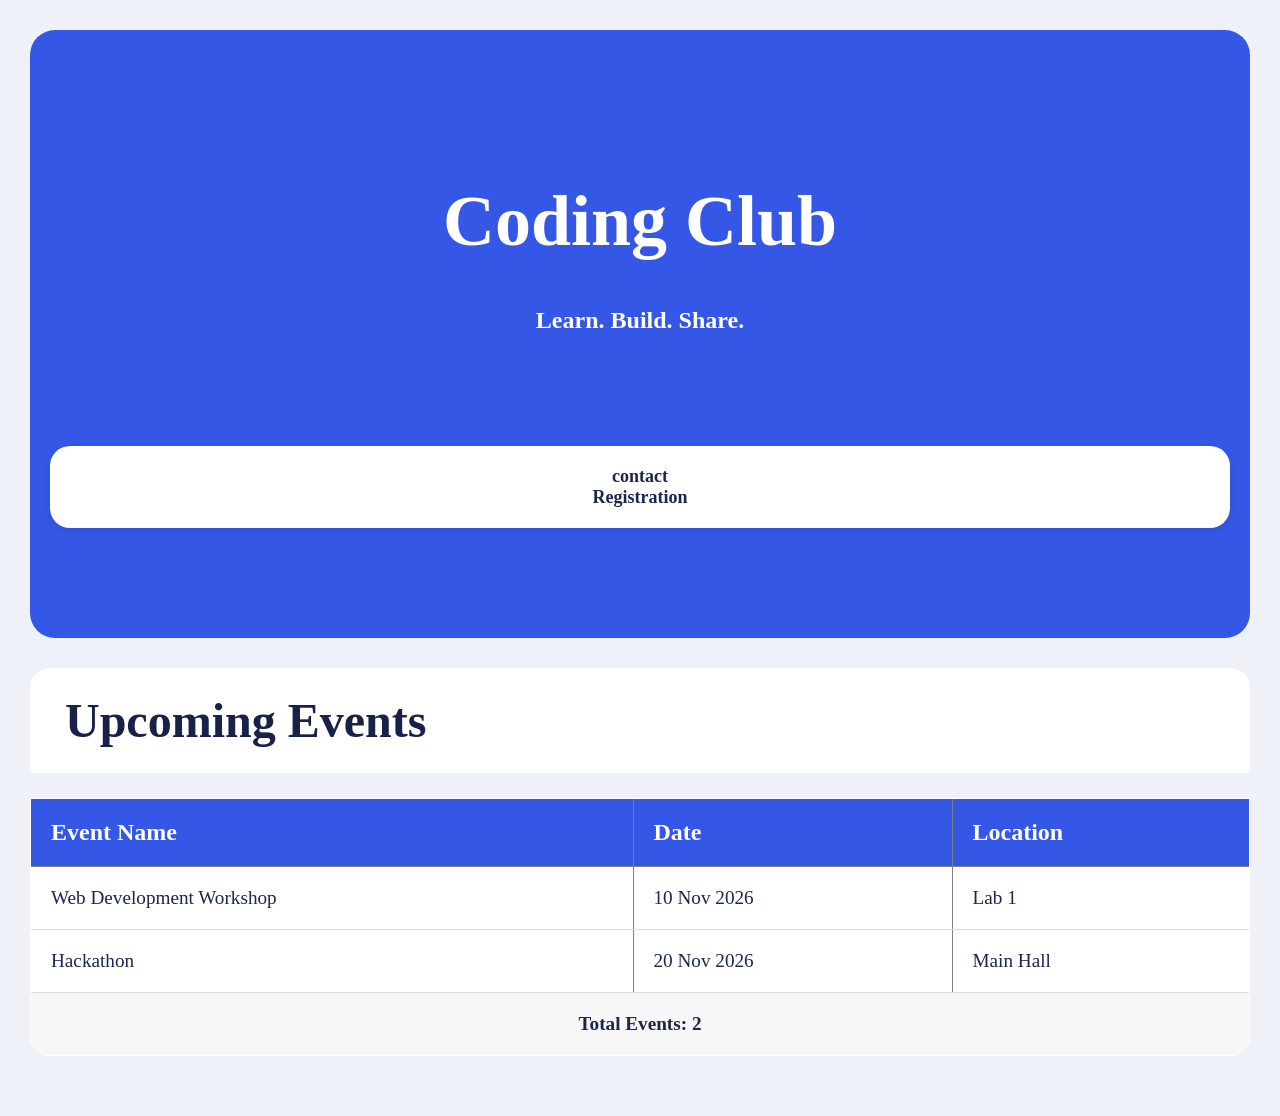
<file: index.html>
<!DOCTYPE html>
<html lang="en">
<head>
    <meta charset="UTF-8">
    <meta name="viewport" content="width=device-width, initial-scale=1.0">
    <meta name="description" content="Coding Club Website">
    <meta name="keywords" content="Coding Club, Programming, Events">
    <link rel="stylesheet" href="style.css">
    <title>Coding Club - Home</title>

</head>
<body>

    <header>
        <h1>
    Coding Club
    <br>
    <span style="font-size:24px;">Learn. Build. Share.</span>
</h1>

        <nav>
            <a href="conatct.html">contact</a>
            <br>
            <a href="register.html">Registration</a>
            
        </nav>
        <hr>
    </header>
    <h2>Upcoming Events</h2>

    <table border="1" cellpadding="10">
        <thead>
            <tr>
                <th>Event Name</th>
                <th>Date</th>
                <th>Location</th>
            </tr>
        </thead>

        <tbody>
            <tr>
                <td>Web Development Workshop</td>
                <td>10 Nov 2026</td>
                <td>Lab 1</td>
            </tr>
            <tr>
                <td>Hackathon</td>
                <td>20 Nov 2026</td>
                <td>Main Hall</td>
            </tr>
            
        </tbody>

        <tfoot>
            <tr>
                <td colspan="3">Total Events: 2</td>
            </tr>
        </tfoot>
    </table>

</body>
</html>
</file>
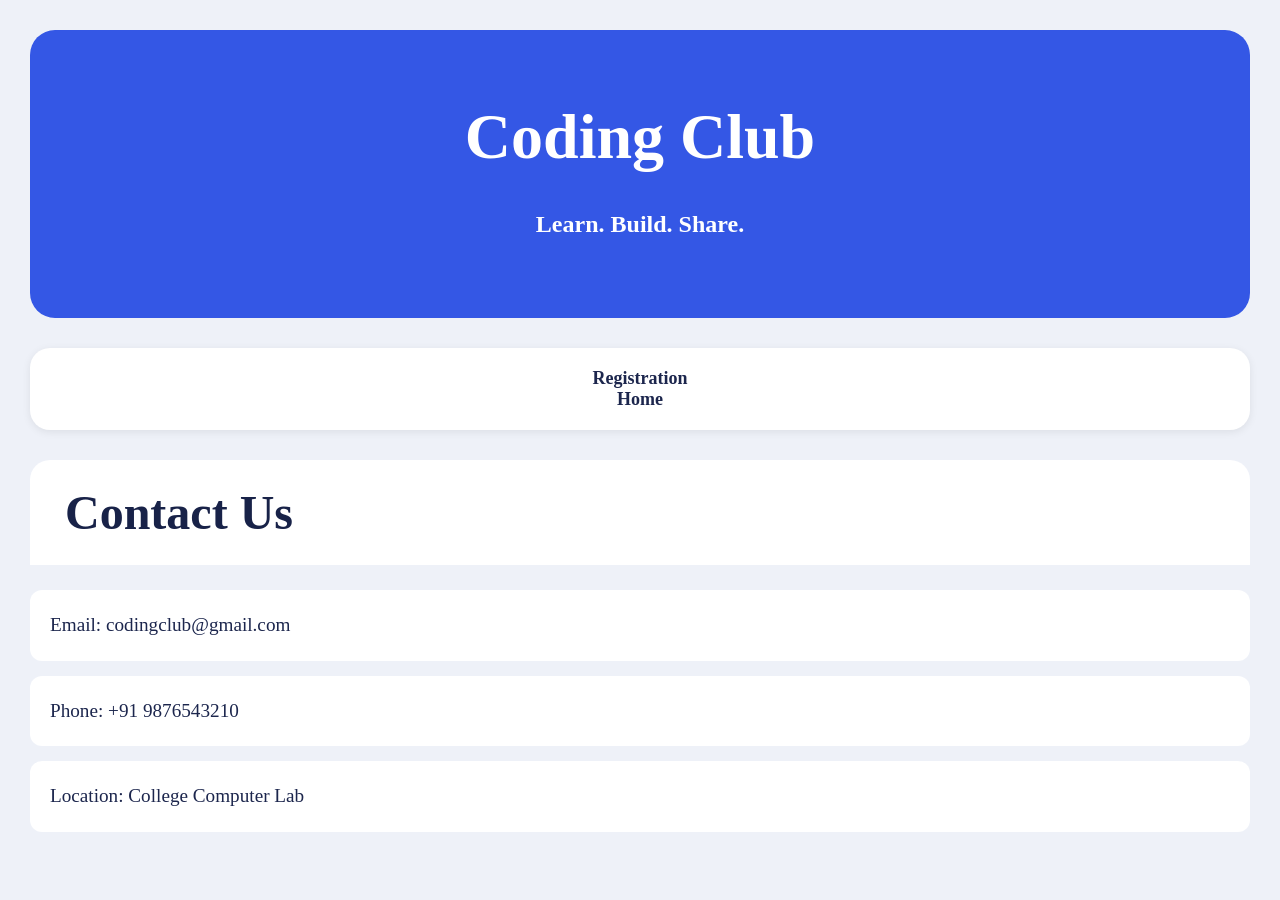
<file: conatct.html>
<!DOCTYPE html>
<html lang="en">
<head>
    <meta charset="UTF-8">
    <meta name="viewport" content="width=device-width, initial-scale=1.0">
    <meta name="description" content="Contact Coding Club">
    <link rel="stylesheet" href="style.css">
    <title>Contact</title>
    
</head>
<body>

    <h1>
    Coding Club
    <br>
    <span style="font-size:24px;">Learn. Build. Share.</span>
</h1>

    <nav>
        <a href="register.html">Registration</a>
        <br>
        <a href="index.html">Home</a>
        
    </nav>

    <hr>

    <h2>Contact Us</h2>

    <p>Email: codingclub@gmail.com</p>
    <p>Phone: +91 9876543210</p>
    <p>Location: College Computer Lab</p>

</body>
</html>
</file>
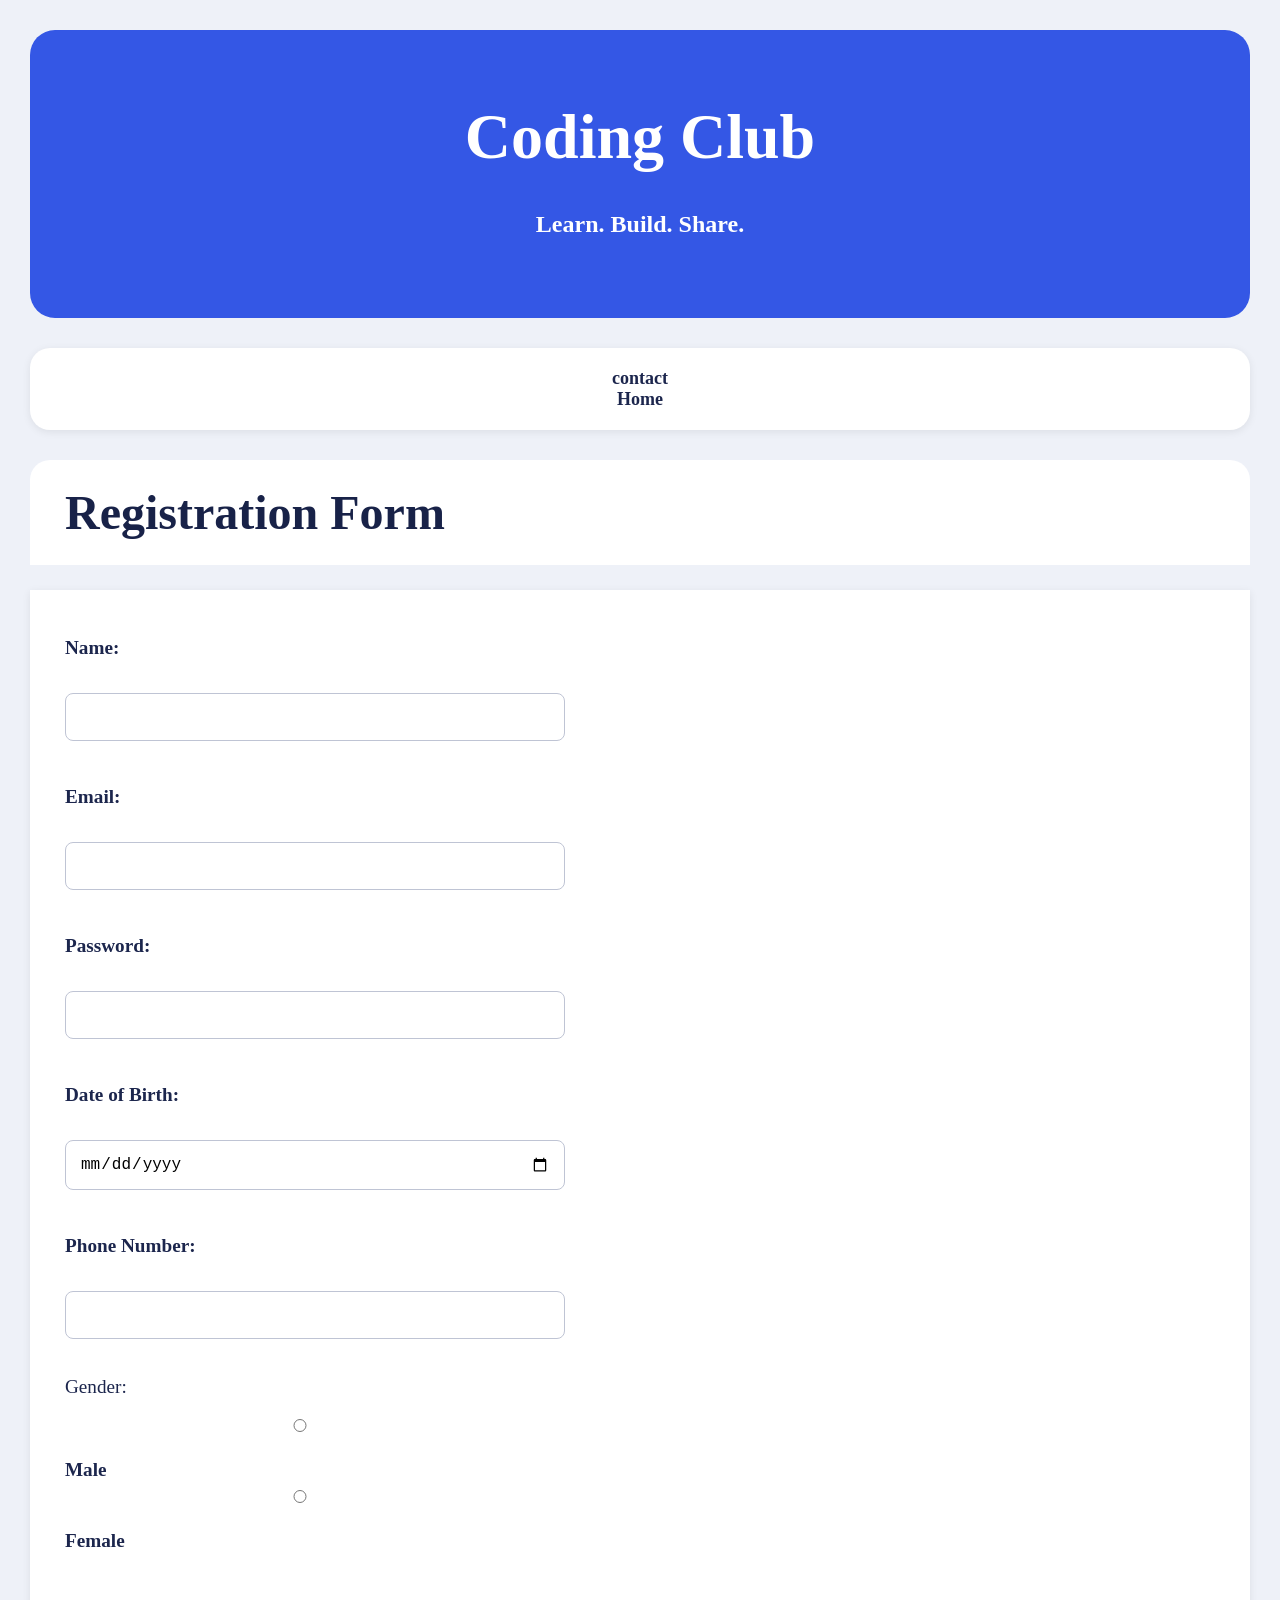
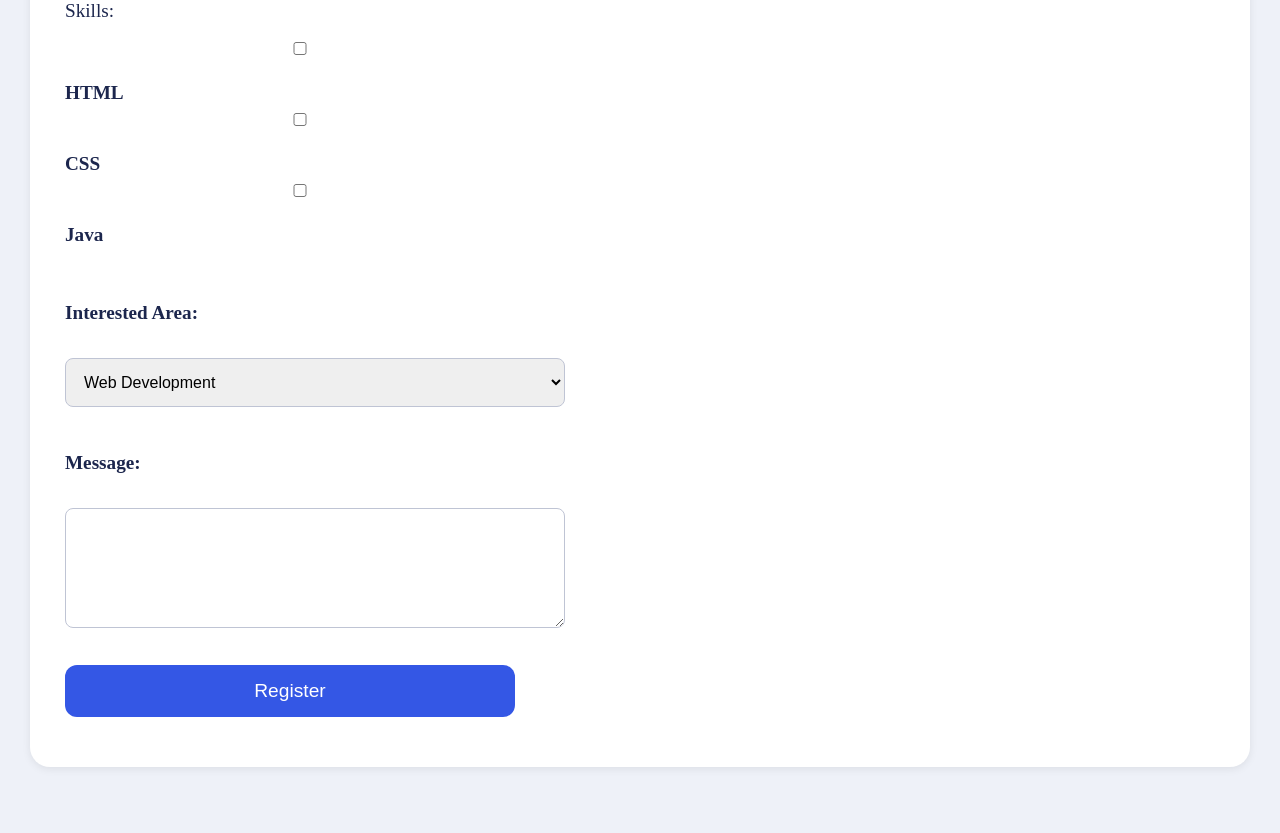
<file: register.html>
<!DOCTYPE html>
<html lang="en">
<head>
    <meta charset="UTF-8">
    <meta name="viewport" content="width=device-width, initial-scale=1.0">
    <meta name="description" content="Registration Form">
    <link rel="stylesheet" href="style.css">
    <title>Register</title>
</head>
<body>

    <h1>
    Coding Club
    <br>
    <span style="font-size:24px;">Learn. Build. Share.</span>
</h1>

    <nav>
        <a href="conatct.html">contact</a>
        <br>
        <a href="index.html">Home</a>
        
    </nav>

    <hr>

    <h2>Registration Form</h2>

    <form>

        <label for="name">Name:</label><br>
        <input type="text" id="name" required><br><br>

        <label for="email">Email:</label><br>
        <input type="email" id="email" required><br><br>

        <label for="password">Password:</label><br>
        <input type="password" id="password" required><br><br>

        <label for="date">Date of Birth:</label><br>
        <input type="date" id="date"><br><br>

        <label for="phone">Phone Number:</label><br>
        <input type="tel" id="phone"><br><br>

        <p>Gender:</p>
        <input type="radio" name="gender" id="male">
        <label for="male">Male</label>

        <input type="radio" name="gender" id="female">
        <label for="female">Female</label><br><br>

        <p>Skills:</p>
        <input type="checkbox" id="html">
        <label for="html">HTML</label>

        <input type="checkbox" id="css">
        <label for="css">CSS</label>

        <input type="checkbox" id="java">
        <label for="java">Java</label><br><br>

        <label for="course">Interested Area:</label><br>
        <select id="course">
            <option>Web Development</option>
            <option>Java Programming</option>
            <option>Python Programming</option>
            <option>Data Science</option>
        </select>

        <br><br>

        <label for="message">Message:</label><br>
        <textarea id="message" rows="5" cols="30"></textarea>

        <br><br>

        <input type="submit" value="Register">

    </form>

</body>
</html>
</file>
<file: style.css>
/* Reset */
*{
    margin:0;
    padding:0;
    box-sizing:border-box;
}

/* Page */
body{
    font-family: Georgia, "Times New Roman", serif;
    background:#eef1f8;
    padding:30px;
    color:#1d274d;
}

/* Banner */
h1{
    background:#345be7;
    color:white;
    text-align:center;
    padding:80px 20px;
    border-radius:25px;
    font-size:70px;
    margin-bottom:30px;
}

/* Subtitle */
.tagline{
    display:block;
    font-size:24px;
    margin-top:15px;
}

/* Navigation */
nav{
    background:white;
    border-radius:20px;
    padding:20px;
    margin-bottom:30px;
    box-shadow:0 2px 10px rgba(0,0,0,0.08);
}

nav a{
    text-decoration:none;
    color:#1d274d;
    font-size:20px;
    font-weight:bold;
    margin-right:25px;
}

nav a:hover{
    color:#345be7;
}

/* Sections */
section,
form,
.contact-box{
    background:white;
    padding:35px;
    border-radius:20px;
    margin-bottom:30px;
    box-shadow:0 2px 10px rgba(0,0,0,0.08);
}

/* Headings */
h2{
    font-size:48px;
    margin-bottom:25px;
    color:#182248;
}

/* Table */
table{
    width:100%;
    border-collapse:collapse;
}

th{
    background:#345be7;
    color:white;
    padding:18px;
    text-align:left;
    font-size:22px;
}

td{
    padding:18px;
    border-bottom:1px solid #d7dbe8;
    font-size:20px;
}

/* Form */
label{
    display:block;
    margin-top:15px;
    margin-bottom:8px;
    font-size:22px;
}

input,
textarea{
    width:100%;
    max-width:450px;
    padding:15px;
    border:1px solid #bbb;
    border-radius:6px;
    font-size:18px;
    margin-bottom:15px;
}

/* Button */
button,
input[type="submit"]{
    background:#345be7;
    color:white;
    border:none;
    padding:15px 35px;
    font-size:20px;
    border-radius:12px;
    cursor:pointer;
}

button:hover,
input[type="submit"]:hover{
    background:#2349cf;
}

/* Contact Page */
p{
    font-size:22px;
    margin-bottom:15px;
    line-height:1.6;
}

/* Line */
hr{
    border:none;
    height:1px;
    background:#d4d7e3;
    margin:25px 0;
}

/* Mobile */
@media(max-width:768px){

    body{
        padding:15px;
    }

    h1{
        font-size:40px;
        padding:50px 15px;
    }

    h2{
        font-size:32px;
    }

    nav a{
        display:block;
        margin:10px 0;
    }
}

*{
    margin:0;
    padding:0;
    box-sizing:border-box;
}

body{
    background:#eef1f8;
    font-family:Georgia, serif;
    padding:35px;
    color:#1c264d;
}

header{
    background:#3458e5;
    border-radius:25px;
    text-align:center;
    padding:80px 20px;
    margin-bottom:30px;
}

header h1{
    color:white;
    font-size:72px;
}

.tagline{
    display:block;
    font-size:24px;
    margin-top:20px;
    color:white;
}

nav{
    background:white;
    margin-top:30px;
    border-radius:15px;
    padding:20px;
}

nav a{
    text-decoration:none;
    margin:0 15px;
    color:#1c264d;
    font-size:18px;
    font-weight:bold;
}

nav a:hover{
    color:#3458e5;
}

h2{
    background:white;
    padding:30px;
    border-radius:20px 20px 0 0;
    font-size:55px;
    margin-top:25px;
}

table{
    width:100%;
    border-collapse:collapse;
    background:white;
    border-radius:0 0 20px 20px;
    overflow:hidden;
}

th{
    background:#3458e5;
    color:white;
    padding:20px;
    font-size:28px;
    text-align:left;
}

td{
    padding:25px 20px;
    font-size:24px;
    border-bottom:1px solid #ddd;
}

tfoot{
    font-weight:bold;
    background:#f5f5f5;
}

tfoot td{
    text-align:center;
}
/* ===== Global Reset ===== */
* {
    margin: 0;
    padding: 0;
    box-sizing: border-box;
}

/* ===== Body ===== */
body {
    background-color: #eef1f8;
    font-family: Georgia, serif;
    color: #1c264d;
    padding: 30px;
}

/* ===== Header ===== */
h1 {
    background-color: #3457e5;
    color: white;
    text-align: center;
    padding: 70px 20px;
    border-radius: 25px;
    font-size: 4rem;
    margin-bottom: 25px;
}

/* ===== Navigation ===== */
nav {
    background: white;
    border-radius: 20px;
    padding: 20px;
    margin-bottom: 30px;
    text-align: center;
    box-shadow: 0 2px 8px rgba(0,0,0,0.08);
}

nav a {
    text-decoration: none;
    color: #1c264d;
    font-weight: bold;
    font-size: 18px;
    margin: 0 15px;
}

nav a:hover {
    color: #3457e5;
}

/* Remove old line */
hr {
    display: none;
}

/* ===== Section Headings ===== */
h2 {
    background: white;
    padding: 25px 35px;
    border-radius: 20px 20px 0 0;
    font-size: 3rem;
    margin-top: 25px;
}

/* ===== Table ===== */
table {
    width: 100%;
    border-collapse: collapse;
    background: white;
    border-radius: 0 0 20px 20px;
    overflow: hidden;
    margin-bottom: 30px;
}

th {
    background-color: #3457e5;
    color: white;
    padding: 20px;
    text-align: left;
    font-size: 1.5rem;
}

td {
    padding: 20px;
    font-size: 1.2rem;
    border-bottom: 1px solid #d8dbe8;
}

tfoot td {
    font-weight: bold;
    text-align: center;
    background: #f7f7f7;
}

/* ===== Registration Form ===== */
form {
    background: white;
    padding: 35px;
    border-radius: 0 0 20px 20px;
    box-shadow: 0 2px 8px rgba(0,0,0,0.08);
    margin-bottom: 30px;
}

/* Labels */
label {
    display: block;
    margin-top: 12px;
    font-size: 1.2rem;
    font-weight: bold;
}

/* Inputs */
input[type="text"],
input[type="email"],
input[type="password"],
input[type="tel"],
input[type="date"],
select,
textarea {
    width: 100%;
    max-width: 500px;
    padding: 14px;
    margin-top: 8px;
    margin-bottom: 15px;
    border: 1px solid #bfc4d4;
    border-radius: 8px;
    font-size: 1rem;
}

/* Radio & Checkbox */
input[type="radio"],
input[type="checkbox"] {
    margin-right: 5px;
    margin-left: 10px;
}

/* Button */
input[type="submit"] {
    background: #3457e5;
    color: white;
    border: none;
    padding: 15px 35px;
    border-radius: 12px;
    font-size: 1.2rem;
    cursor: pointer;
}

input[type="submit"]:hover {
    background: #2443bc;
}

/* ===== Contact Page ===== */
p {
    font-size: 1.2rem;
    margin-bottom: 15px;
}

/* Contact Info Card */
body > p {
    background: white;
    padding: 20px;
    border-radius: 12px;
    margin-top: 10px;
}

/* ===== Mobile Responsive ===== */
@media (max-width: 768px) {

    body {
        padding: 15px;
    }

    h1 {
        font-size: 2.5rem;
        padding: 50px 15px;
    }

    h2 {
        font-size: 2rem;
    }

    nav a {
        display: block;
        margin: 10px 0;
    }

    table {
        display: block;
        overflow-x: auto;
    }
}
</file>
